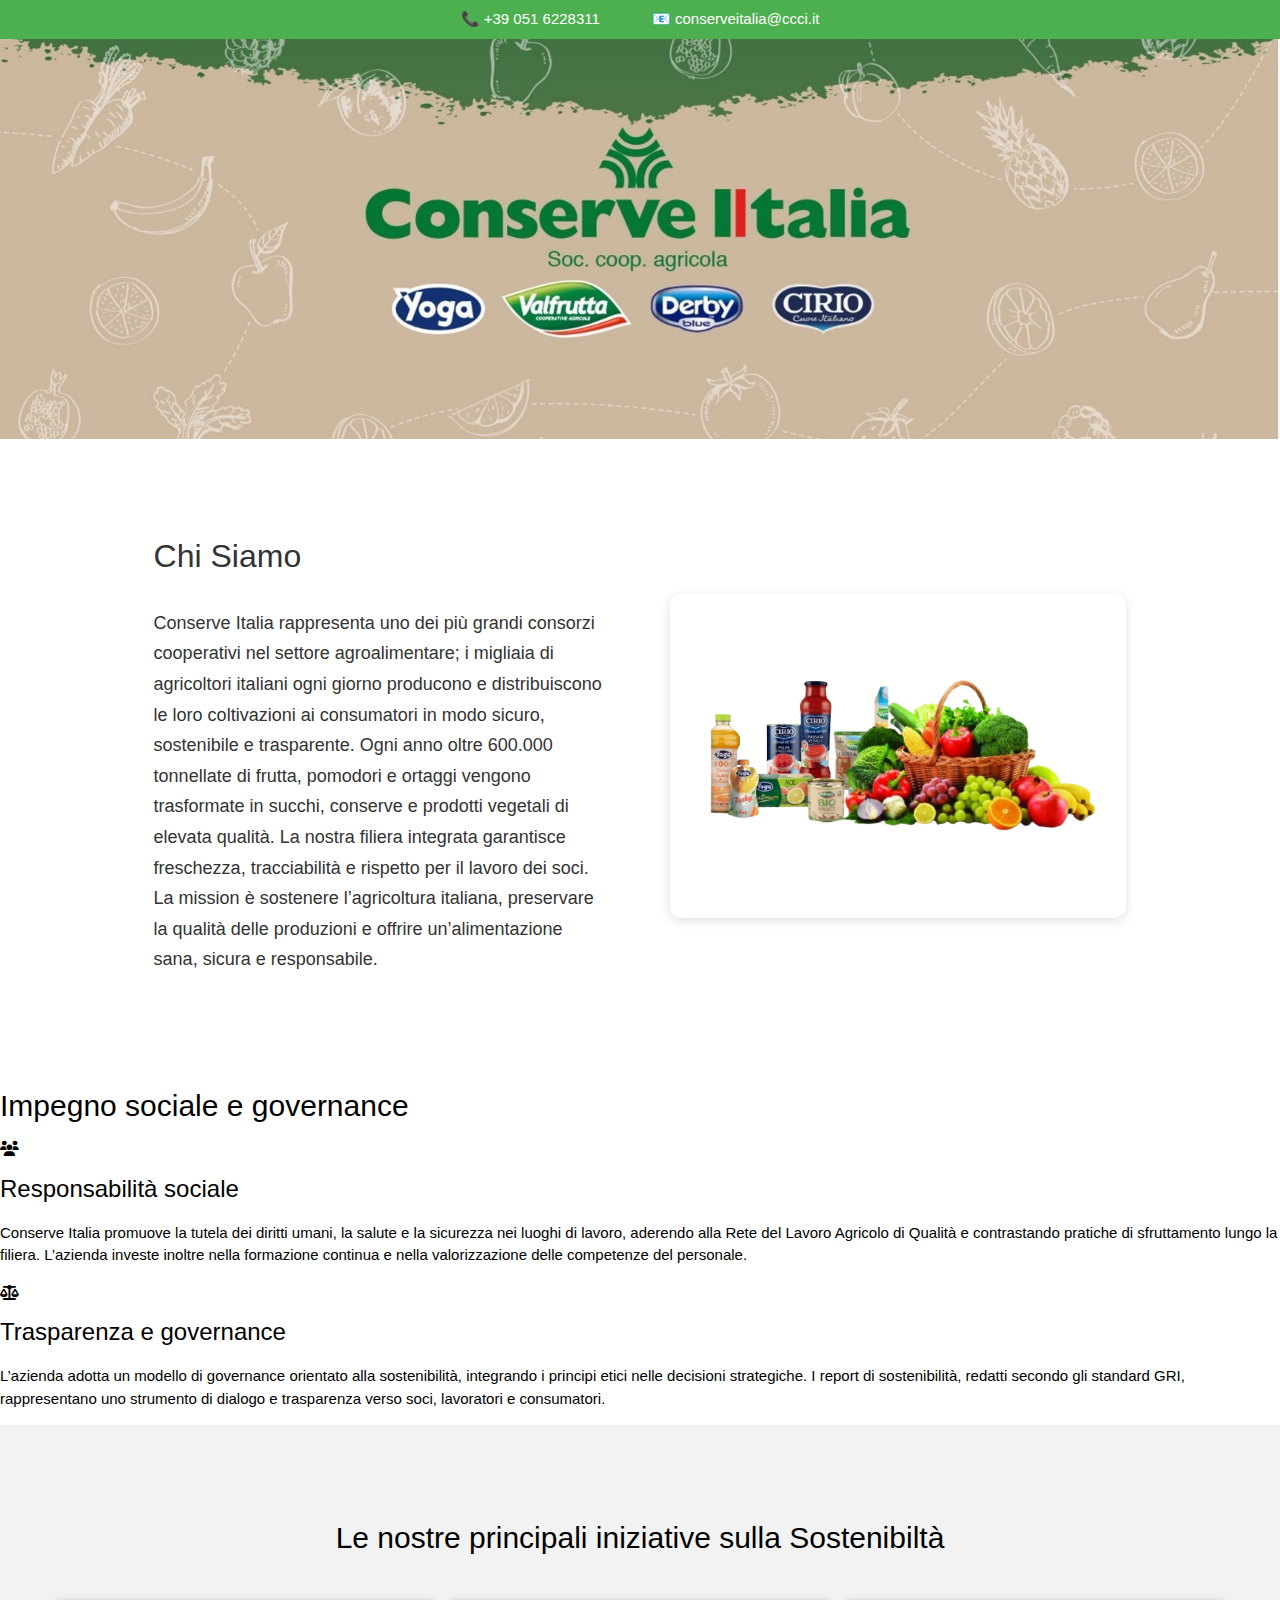
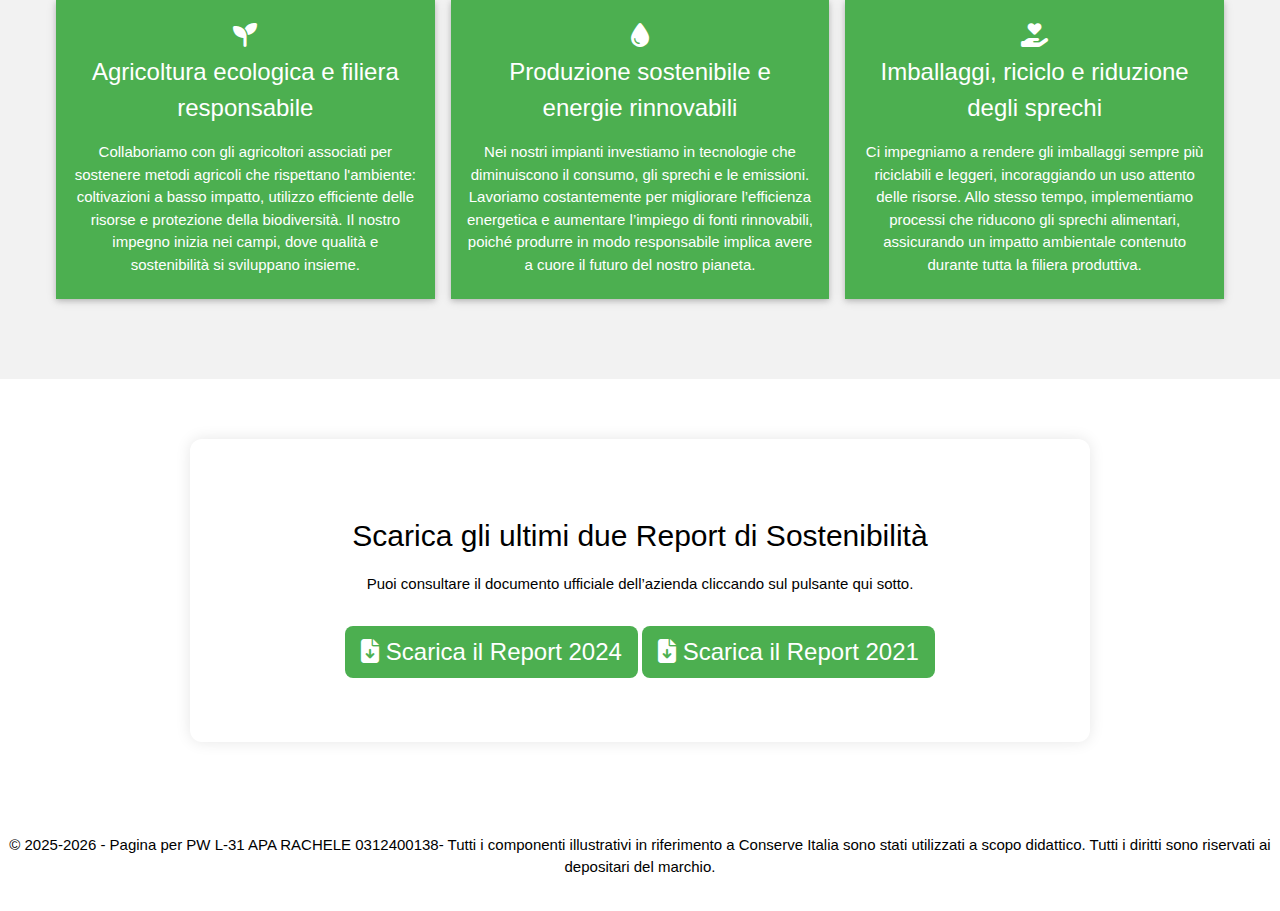
<file: index.html>
<!DOCTYPE html>
<html lang="it">
<head>
<link rel="stylesheet" href="personalizza.css">
<meta charset="UTF-8">
<title>PW-17 apa rachele</title>
<!-- Framework CSS w3.css per layout responsive-->
<link rel="stylesheet" href="https://www.w3schools.com/w3css/4/w3.css">
<!-- Libreria icone FontAwesome-->
<link rel="stylesheet" href="https://cdnjs.cloudflare.com/ajax/libs/font-awesome/6.5.0/css/all.min.css">
<style>
/* Font generale della pagina */
    body { font-family: Arial; }
/* stile base dell'header HERO */
    .hero {
        height: 300px;
        background: #f5f5f5;
        display: flex;
        justify-content: center;
        align-items: center;
/* Gestione dell'immagine interna */
    }
    .hero img {
        max-height: 260px;
        max-width: 100%;
        object-fit: contain;
    }
</style>
</head>
<body>
<!-- Barra superiore con contatti -->
<div class="w3-bar w3-green">
  <div style="display: flex; justify-content: center; gap: 20px;">
    <a class="w3-button">📞 +39 051 6228311</a>
    <a class="w3-button">📧 conserveitalia@ccci.it</a>
</div>
</div>

<!-- HERO FULLSCREEN con immagine di sfondo -->
<div class="hero" style="
    width:100%;
    height:400px;           /*altezza */
    background-image: url('sfondopagina.jpg');
    background-size: cover; /* L'immagine riempie tutta l'area */
    background-position: center;
    background-repeat: no-repeat;
">
</div>
<!-- SEZIONE DESCRIZIONE AZIENDA -->
<section class="about-container">
    <div class="about-left">
        <h2>Chi Siamo</h2>
        <p>
            Conserve Italia rappresenta uno dei più grandi consorzi cooperativi nel settore agroalimentare;
            i migliaia di agricoltori italiani ogni giorno producono e distribuiscono le loro coltivazioni
            ai consumatori in modo sicuro, sostenibile e trasparente. Ogni anno oltre 600.000 tonnellate
            di frutta, pomodori e ortaggi vengono trasformate in succhi, conserve e prodotti vegetali di
            elevata qualità. La nostra filiera integrata garantisce freschezza, tracciabilità e rispetto
            per il lavoro dei soci. La mission è sostenere l’agricoltura italiana, preservare la qualità
            delle produzioni e offrire un’alimentazione sana, sicura e responsabile.
        </p>
    </div>

<!-- Colonnad destra Immagine rappresentativa centrale-->
    <div class="about-right">
        <img src="trasparente.png" alt="Conserve Italia">
    </div>
</section>

<!-- SEZIONE IMPEGNO SOCIALE E GOVERNANCE -->
<section class="social-governance">
    <h2>Impegno sociale e governance</h2>

    <div class="social-cards">

        <!-- Card Impegno Sociale -->
        <div class="social-card">
            <i class="fa-solid fa-users"></i>
            <h3>Responsabilità sociale</h3>
            <p>
                Conserve Italia promuove la tutela dei diritti umani, la salute e la sicurezza nei luoghi di lavoro,
                aderendo alla Rete del Lavoro Agricolo di Qualità e contrastando pratiche di sfruttamento lungo la filiera.
                L’azienda investe inoltre nella formazione continua e nella valorizzazione delle competenze del personale.
            </p>
        </div>

        <!-- Card Governance -->
        <div class="social-card">
            <i class="fa-solid fa-scale-balanced"></i>
            <h3>Trasparenza e governance</h3>
            <p>
                L’azienda adotta un modello di governance orientato alla sostenibilità, integrando i principi etici
                nelle decisioni strategiche. I report di sostenibilità, redatti secondo gli standard GRI,
                rappresentano uno strumento di dialogo e trasparenza verso soci, lavoratori e consumatori.
            </p>
        </div>

    </div>
</section>


<!-- SEZIONE DESCRIZIONE PRINCIPALI INIZIATIVE SOSTENIBILITA IN CONTENITORE FULL REAL WIDTH-->
<div style="background:#f2f2f2; width:100vw; position:relative; left:50%; right:50%; margin-left:-50vw; margin-right:-50vw; padding:80px 20px;">

    <h2 class="w3-center" style="margin-bottom:40px;">Le nostre principali iniziative sulla Sostenibiltà</h2>

    <div class="w3-row-padding w3-center" style="max-width:1200px; margin:auto;">

<!-- Card: Agricoltura ecologica-->
        <div class="w3-third">
            <div class="w3-card w3-padding w3-green">
                <h3><i class="fa-solid fa-seedling"></i><br>Agricoltura ecologica e filiera responsabile</h3>
                <p>Collaboriamo con gli agricoltori associati per sostenere metodi agricoli che rispettano l'ambiente: coltivazioni a basso impatto, utilizzo efficiente delle risorse e protezione della biodiversità. Il nostro impegno inizia nei campi, dove qualità e sostenibilità si sviluppano insieme.</p>
            </div>
        </div>

<!-- Card : Produzione sostenibile-->
        <div class="w3-third">
            <div class="w3-card w3-padding w3-green">
                <h3><i class="fa-solid fa-droplet"></i><br> Produzione sostenibile e energie rinnovabili</h3>
                <p>Nei nostri impianti investiamo in tecnologie che diminuiscono il consumo, gli sprechi e le emissioni. Lavoriamo costantemente per migliorare l’efficienza energetica e aumentare l’impiego di fonti rinnovabili, poiché produrre in modo responsabile implica avere a cuore il futuro del nostro pianeta.</p>
            </div>
        </div>

<!-- Card : imballaggi e riciclo-->
        <div class="w3-third">
            <div class="w3-card w3-padding w3-green">
                <h3><i class="fa-solid fa-hand-holding-heart"></i><br>Imballaggi, riciclo e riduzione degli sprechi</h3>
                <p>Ci impegniamo a rendere gli imballaggi sempre più riciclabili e leggeri, incoraggiando un uso attento delle risorse. Allo stesso tempo, implementiamo processi che riducono gli sprechi alimentari, assicurando un impatto ambientale contenuto durante tutta la filiera produttiva.</p>
            </div>
        </div>

    </div>

</div>
</div>

<!-- Sezione Report in contenitore con pulsanti -->
<div class="w3-container w3-padding-64 w3-center" style="background:#ffffff; border-radius:12px; margin:60px auto; max-width:900px; box-shadow:0 0 15px rgba(0,0,0,0.1);">

    <h2>Scarica gli ultimi due Report di Sostenibilità</h2>
    <p style="margin-bottom:30px;">
        Puoi consultare il documento ufficiale dell’azienda cliccando sul pulsante qui sotto.
    </p>
    <!-- Pulsante report 2024 con downlaod riferimento Github-->
    <a href="https://raw.githubusercontent.com/aparachele-lab/Sviluppo-di-una-pagina-web-per-il-download-dei-report-di-sostenibilit-per-azienda-settore-primario/e0addbe8dbf5185ee82674fabd90ffb55eaec6d3/Report_Sostenibilita%CC%80_2024_06.pdf"
   download="Report_Sostenibilita_2024.pdf"
   class="w3-button w3-green w3-xlarge w3-round-large">
    <i class="fa-solid fa-file-arrow-down"></i> Scarica il Report 2024
    </a>

  <!--Pulsante report 2021 con download riferimento Github -->
  <a href="https://raw.githubusercontent.com/aparachele-lab/Sviluppo-di-una-pagina-web-per-il-download-dei-report-di-sostenibilit-per-azienda-settore-primario/e0addbe8dbf5185ee82674fabd90ffb55eaec6d3/Report_Sostenibilit%C3%A0_2021_10.pdf"
  download="Report_Sostenibilita_2021.pdf"
  class="w3-button w3-green w3-xlarge w3-round-large">
  <i class="fa-solid fa-file-arrow-down"></i> Scarica il Report 2021
    </a>
</div>
<!-- Footer conclusivo -->
<footer class="w3-center w3-padding-32">
    © 2025-2026 - Pagina per PW L-31 APA RACHELE 0312400138- Tutti i componenti illustrativi in riferimento a Conserve Italia sono stati utilizzati a scopo didattico. Tutti i diritti sono riservati ai depositari del marchio.
</footer>

</body>
</html>
</file>
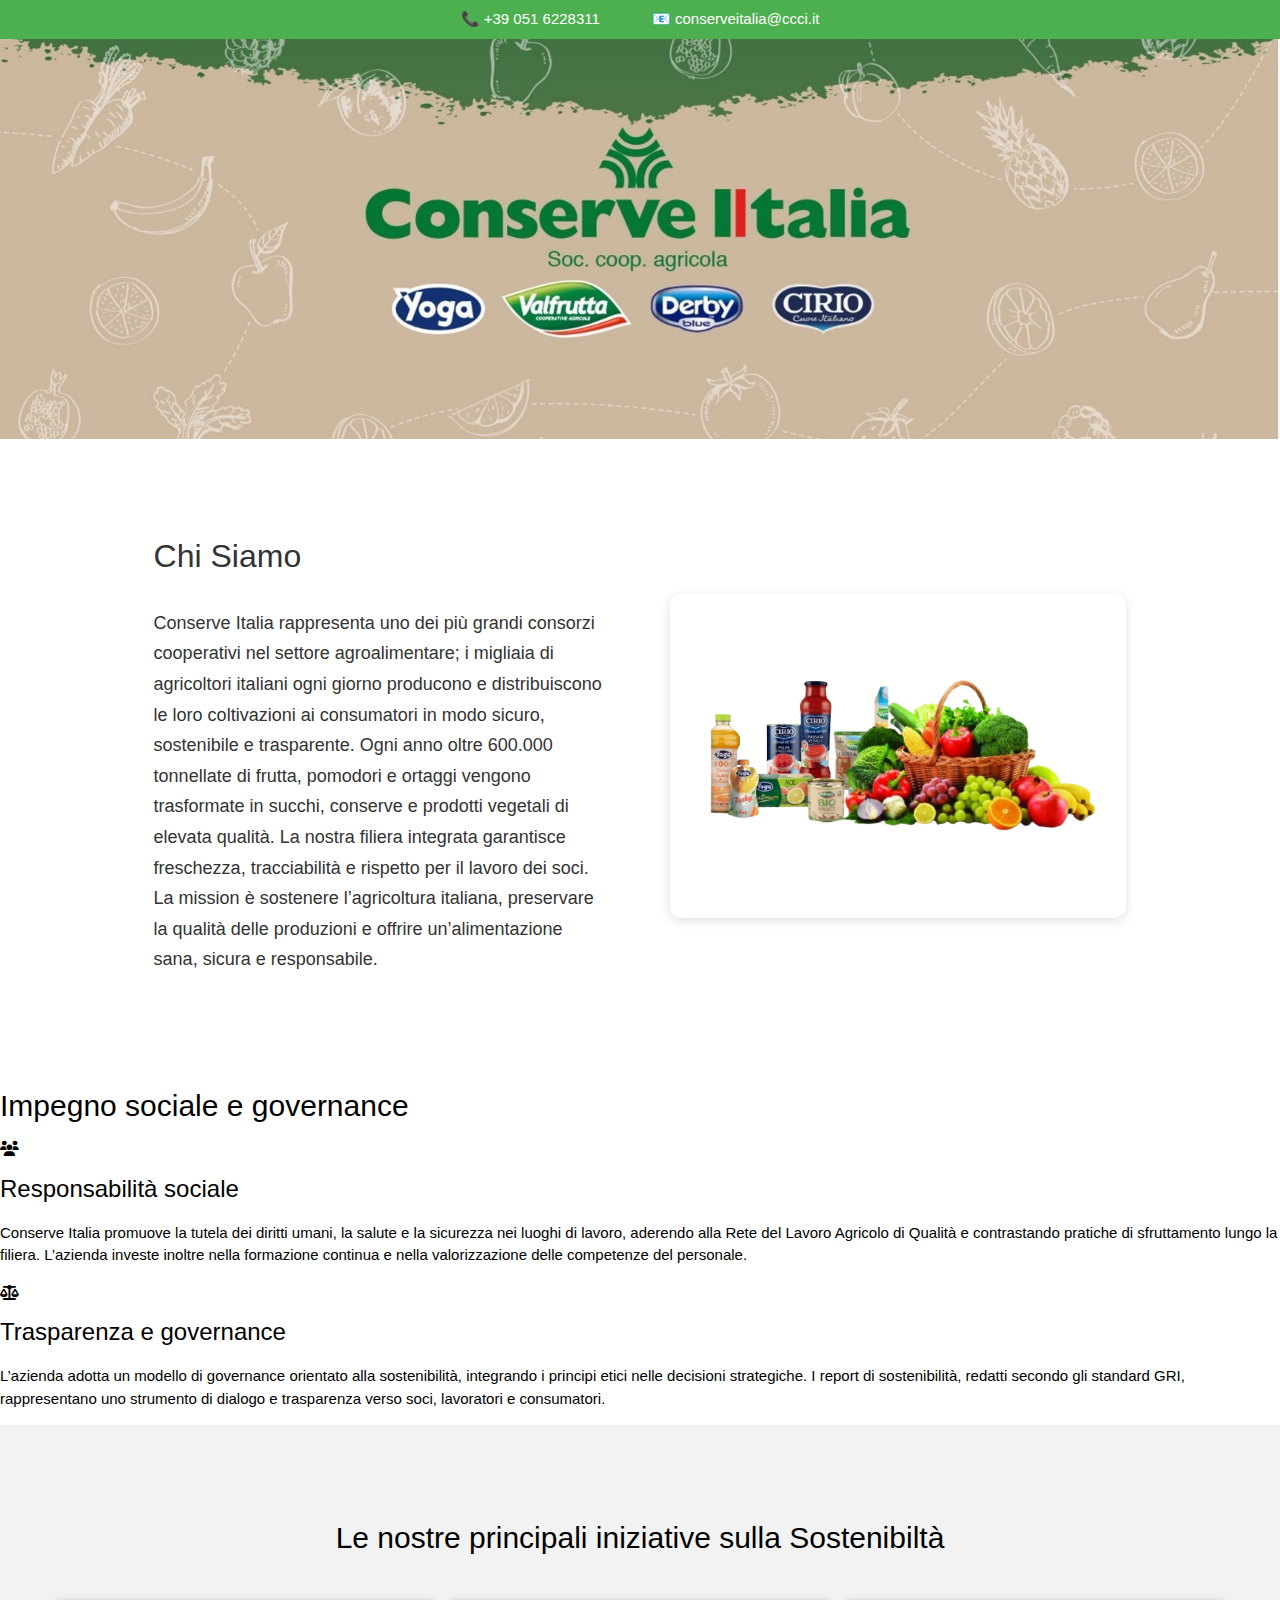
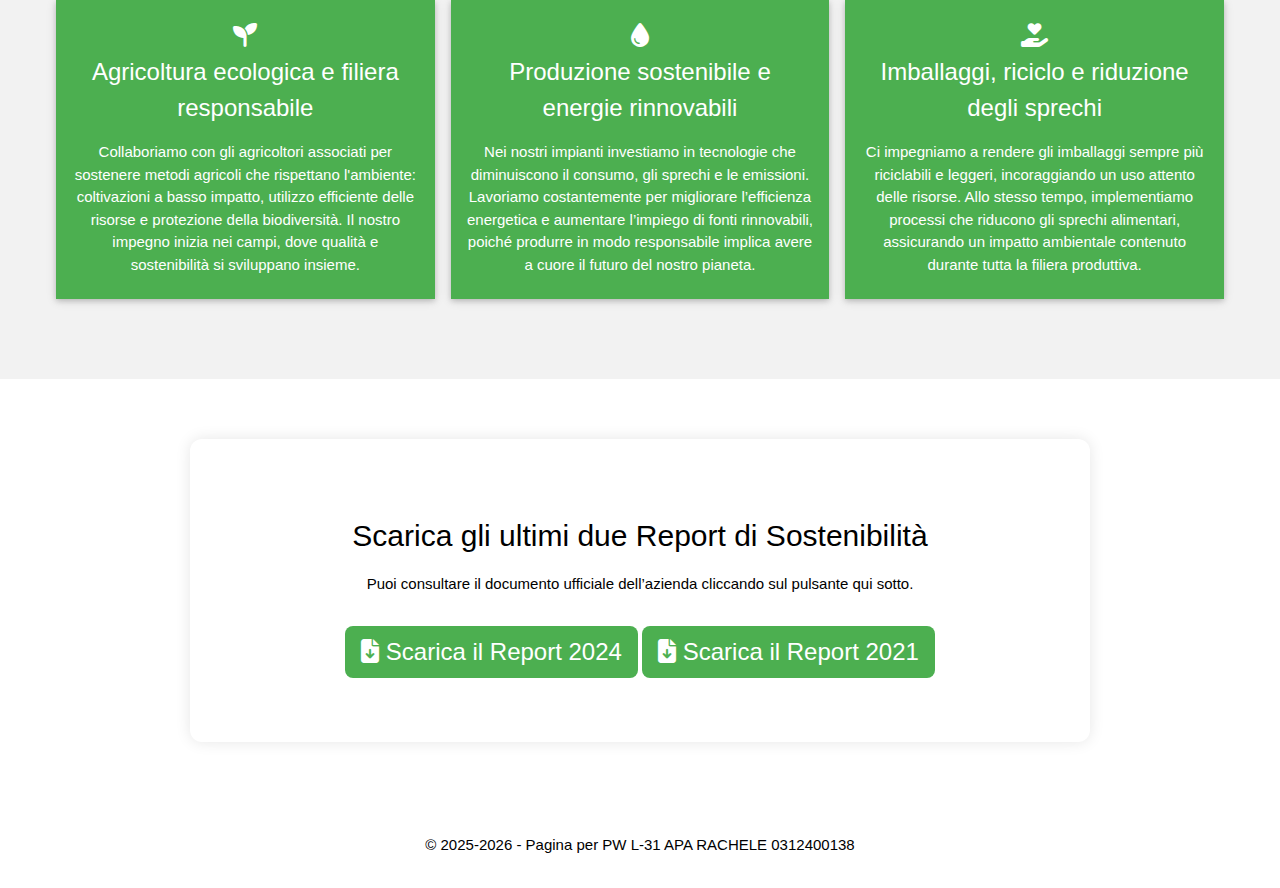
<file: pagina_web.html>
<!DOCTYPE html>
<html lang="it">
<head>
<link rel="stylesheet" href="personalizza.css">
<meta charset="UTF-8">
<title>PW-17 apa rachele</title>
<!-- Framework CSS w3.css per layout responsive-->
<link rel="stylesheet" href="https://www.w3schools.com/w3css/4/w3.css">
<!-- Libreria icone FontAwesome-->
<link rel="stylesheet" href="https://cdnjs.cloudflare.com/ajax/libs/font-awesome/6.5.0/css/all.min.css">
<style>
/* Font generale della pagina */
    body { font-family: Arial; }
/* stile base dell'header HERO */
    .hero {
        height: 300px;
        background: #f5f5f5;
        display: flex;
        justify-content: center;
        align-items: center;
/* Gestione dell'immagine interna */
    }
    .hero img {
        max-height: 260px;
        max-width: 100%;
        object-fit: contain;
    }
</style>
</head>
<body>
<!-- Barra superiore con contatti -->
<div class="w3-bar w3-green">
  <div style="display: flex; justify-content: center; gap: 20px;">
    <a class="w3-button">📞 +39 051 6228311</a>
    <a class="w3-button">📧 conserveitalia@ccci.it</a>
</div>
</div>

<!-- HERO FULLSCREEN con immagine di sfondo -->
<div class="hero" style="
    width:100%;
    height:400px;           /*altezza */
    background-image: url('sfondopagina.jpg');
    background-size: cover; /* L'immagine riempie tutta l'area */
    background-position: center;
    background-repeat: no-repeat;
">
</div>
<!-- SEZIONE DESCRIZIONE AZIENDA -->
<section class="about-container">
    <div class="about-left">
        <h2>Chi Siamo</h2>
        <p>
            Conserve Italia rappresenta uno dei più grandi consorzi cooperativi nel settore agroalimentare;
            i migliaia di agricoltori italiani ogni giorno producono e distribuiscono le loro coltivazioni
            ai consumatori in modo sicuro, sostenibile e trasparente. Ogni anno oltre 600.000 tonnellate
            di frutta, pomodori e ortaggi vengono trasformate in succhi, conserve e prodotti vegetali di
            elevata qualità. La nostra filiera integrata garantisce freschezza, tracciabilità e rispetto
            per il lavoro dei soci. La mission è sostenere l’agricoltura italiana, preservare la qualità
            delle produzioni e offrire un’alimentazione sana, sicura e responsabile.
        </p>
    </div>

<!-- Colonnad destra Immagine rappresentativa centrale-->
    <div class="about-right">
        <img src="trasparente.png" alt="Conserve Italia">
    </div>
</section>

<!-- SEZIONE IMPEGNO SOCIALE E GOVERNANCE -->
<section class="social-governance">
    <h2>Impegno sociale e governance</h2>

    <div class="social-cards">

        <!-- Card Impegno Sociale -->
        <div class="social-card">
            <i class="fa-solid fa-users"></i>
            <h3>Responsabilità sociale</h3>
            <p>
                Conserve Italia promuove la tutela dei diritti umani, la salute e la sicurezza nei luoghi di lavoro,
                aderendo alla Rete del Lavoro Agricolo di Qualità e contrastando pratiche di sfruttamento lungo la filiera.
                L’azienda investe inoltre nella formazione continua e nella valorizzazione delle competenze del personale.
            </p>
        </div>

        <!-- Card Governance -->
        <div class="social-card">
            <i class="fa-solid fa-scale-balanced"></i>
            <h3>Trasparenza e governance</h3>
            <p>
                L’azienda adotta un modello di governance orientato alla sostenibilità, integrando i principi etici
                nelle decisioni strategiche. I report di sostenibilità, redatti secondo gli standard GRI,
                rappresentano uno strumento di dialogo e trasparenza verso soci, lavoratori e consumatori.
            </p>
        </div>

    </div>
</section>


<!-- SEZIONE DESCRIZIONE PRINCIPALI INIZIATIVE SOSTENIBILITA IN CONTENITORE FULL REAL WIDTH-->
<div style="background:#f2f2f2; width:100vw; position:relative; left:50%; right:50%; margin-left:-50vw; margin-right:-50vw; padding:80px 20px;">

    <h2 class="w3-center" style="margin-bottom:40px;">Le nostre principali iniziative sulla Sostenibiltà</h2>

    <div class="w3-row-padding w3-center" style="max-width:1200px; margin:auto;">

<!-- Card: Agricoltura ecologica-->
        <div class="w3-third">
            <div class="w3-card w3-padding w3-green">
                <h3><i class="fa-solid fa-seedling"></i><br>Agricoltura ecologica e filiera responsabile</h3>
                <p>Collaboriamo con gli agricoltori associati per sostenere metodi agricoli che rispettano l'ambiente: coltivazioni a basso impatto, utilizzo efficiente delle risorse e protezione della biodiversità. Il nostro impegno inizia nei campi, dove qualità e sostenibilità si sviluppano insieme.</p>
            </div>
        </div>

<!-- Card : Produzione sostenibile-->
        <div class="w3-third">
            <div class="w3-card w3-padding w3-green">
                <h3><i class="fa-solid fa-droplet"></i><br> Produzione sostenibile e energie rinnovabili</h3>
                <p>Nei nostri impianti investiamo in tecnologie che diminuiscono il consumo, gli sprechi e le emissioni. Lavoriamo costantemente per migliorare l’efficienza energetica e aumentare l’impiego di fonti rinnovabili, poiché produrre in modo responsabile implica avere a cuore il futuro del nostro pianeta.</p>
            </div>
        </div>

<!-- Card : imballaggi e riciclo-->
        <div class="w3-third">
            <div class="w3-card w3-padding w3-green">
                <h3><i class="fa-solid fa-hand-holding-heart"></i><br>Imballaggi, riciclo e riduzione degli sprechi</h3>
                <p>Ci impegniamo a rendere gli imballaggi sempre più riciclabili e leggeri, incoraggiando un uso attento delle risorse. Allo stesso tempo, implementiamo processi che riducono gli sprechi alimentari, assicurando un impatto ambientale contenuto durante tutta la filiera produttiva.</p>
            </div>
        </div>

    </div>

</div>
</div>

<!-- Sezione Report in contenitore con pulsanti -->
<div class="w3-container w3-padding-64 w3-center" style="background:#ffffff; border-radius:12px; margin:60px auto; max-width:900px; box-shadow:0 0 15px rgba(0,0,0,0.1);">

    <h2>Scarica gli ultimi due Report di Sostenibilità</h2>
    <p style="margin-bottom:30px;">
        Puoi consultare il documento ufficiale dell’azienda cliccando sul pulsante qui sotto.
    </p>
    <!-- Pulsante report 2024 con downlaod riferimento Github-->
    <a href="https://raw.githubusercontent.com/aparachele-lab/Sviluppo-di-una-pagina-web-per-il-download-dei-report-di-sostenibilit-per-azienda-settore-primario/e0addbe8dbf5185ee82674fabd90ffb55eaec6d3/Report_Sostenibilita%CC%80_2024_06.pdf"
   download="Report_Sostenibilita_2024.pdf"
   class="w3-button w3-green w3-xlarge w3-round-large">
    <i class="fa-solid fa-file-arrow-down"></i> Scarica il Report 2024
    </a>

  <!--Pulsante report 2021 con download riferimento Github -->
  <a href="https://raw.githubusercontent.com/aparachele-lab/Sviluppo-di-una-pagina-web-per-il-download-dei-report-di-sostenibilit-per-azienda-settore-primario/e0addbe8dbf5185ee82674fabd90ffb55eaec6d3/Report_Sostenibilit%C3%A0_2021_10.pdf"
  download="Report_Sostenibilita_2021.pdf"
  class="w3-button w3-green w3-xlarge w3-round-large">
  <i class="fa-solid fa-file-arrow-down"></i> Scarica il Report 2021
    </a>
</div>
<!-- Footer conclusivo -->
<footer class="w3-center w3-padding-32">
    © 2025-2026 - Pagina per PW L-31 APA RACHELE 0312400138
</footer>

</body>
</html>
</file>
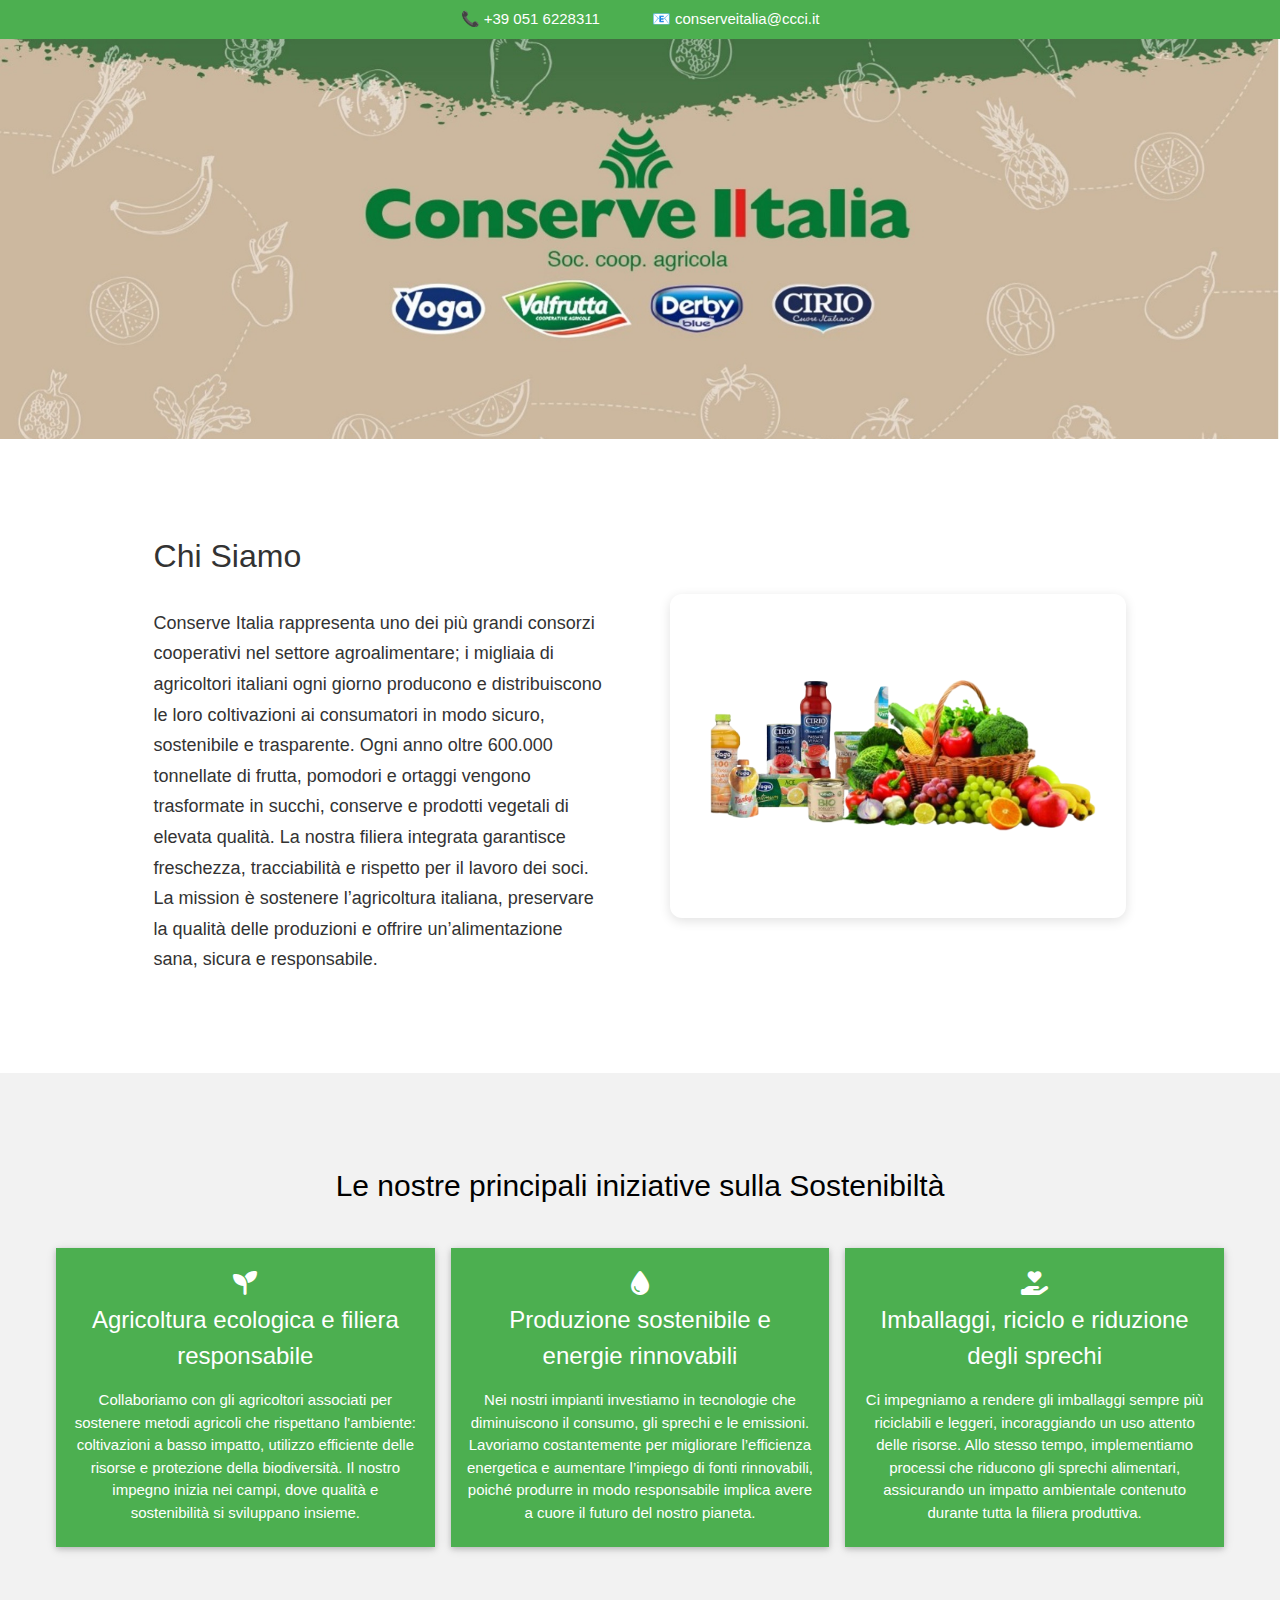
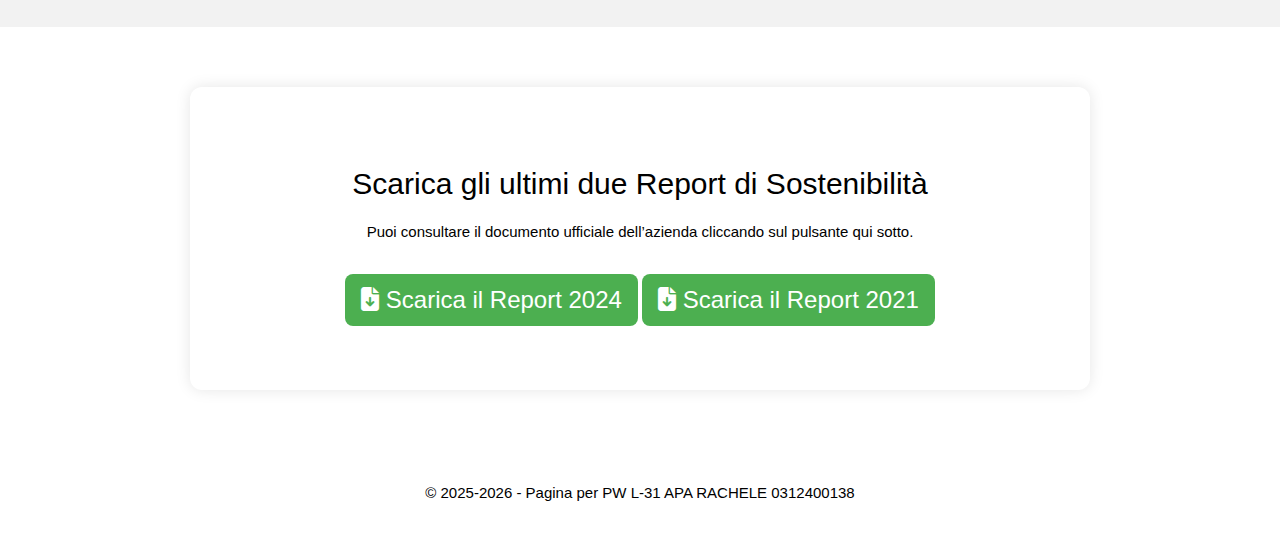
<file: prova_sito.html>
<!DOCTYPE html>
<html lang="it">
<head>
<link rel="stylesheet" href="personalizza.css">
<meta charset="UTF-8">
<title>PW-17 apa rachele</title>
<link rel="stylesheet" href="https://www.w3schools.com/w3css/4/w3.css">
<link rel="stylesheet" href="https://cdnjs.cloudflare.com/ajax/libs/font-awesome/6.5.0/css/all.min.css">
<style>
    body { font-family: Arial; }
    .hero {
        height: 300px;
        background: #f5f5f5;
        display: flex;
        justify-content: center;
        align-items: center;
    }
    .hero img {
        max-height: 260px;
        max-width: 100%;
        object-fit: contain;
    }
</style>
</head>
<body>
<!-- Navbar -->
<div class="w3-bar w3-green">
  <div style="display: flex; justify-content: center; gap: 20px;">
    <a class="w3-button">📞 +39 051 6228311</a>
    <a class="w3-button">📧 conserveitalia@ccci.it</a>
</div>
</div>

<!-- HERO FULLSCREEN -->
<div class="hero" style="
    width:100%;
    height:400px;           /* CAMBIA qui l’altezza come vuoi */
    background-image: url('sfondopagina.jpg');
    background-size: cover; /* L'immagine riempie tutta l'area */
    background-position: center;
    background-repeat: no-repeat;
">
</div>
<!-- Bottone Learn -->
<!-- SEZIONE DESCRIZIONE AZIENDA -->
<section class="about-container">
    <div class="about-left">
        <h2>Chi Siamo</h2>
        <p>
            Conserve Italia rappresenta uno dei più grandi consorzi cooperativi nel settore agroalimentare;
            i migliaia di agricoltori italiani ogni giorno producono e distribuiscono le loro coltivazioni
            ai consumatori in modo sicuro, sostenibile e trasparente. Ogni anno oltre 600.000 tonnellate
            di frutta, pomodori e ortaggi vengono trasformate in succhi, conserve e prodotti vegetali di
            elevata qualità. La nostra filiera integrata garantisce freschezza, tracciabilità e rispetto
            per il lavoro dei soci. La mission è sostenere l’agricoltura italiana, preservare la qualità
            delle produzioni e offrire un’alimentazione sana, sicura e responsabile.
        </p>
    </div>

    <div class="about-right">
        <img src="trasparente.png" alt="Conserve Italia">
    </div>
</section>

<!-- SEZIONE INIZIATIVE IN CONTENITORE -->
<!-- SEZIONE INIZIATIVE FULL REAL WIDTH -->
<div style="background:#f2f2f2; width:100vw; position:relative; left:50%; right:50%; margin-left:-50vw; margin-right:-50vw; padding:80px 20px;">

    <h2 class="w3-center" style="margin-bottom:40px;">Le nostre principali iniziative sulla Sostenibiltà</h2>

    <div class="w3-row-padding w3-center" style="max-width:1200px; margin:auto;">

        <div class="w3-third">
            <div class="w3-card w3-padding w3-green">
                <h3><i class="fa-solid fa-seedling"></i><br>Agricoltura ecologica e filiera responsabile</h3>
                <p>Collaboriamo con gli agricoltori associati per sostenere metodi agricoli che rispettano l'ambiente: coltivazioni a basso impatto, utilizzo efficiente delle risorse e protezione della biodiversità. Il nostro impegno inizia nei campi, dove qualità e sostenibilità si sviluppano insieme.</p>
            </div>
        </div>

        <div class="w3-third">
            <div class="w3-card w3-padding w3-green">
                <h3><i class="fa-solid fa-droplet"></i><br> Produzione sostenibile e energie rinnovabili</h3>
                <p>Nei nostri impianti investiamo in tecnologie che diminuiscono il consumo, gli sprechi e le emissioni. Lavoriamo costantemente per migliorare l’efficienza energetica e aumentare l’impiego di fonti rinnovabili, poiché produrre in modo responsabile implica avere a cuore il futuro del nostro pianeta.</p>
            </div>
        </div>

        <div class="w3-third">
            <div class="w3-card w3-padding w3-green">
                <h3><i class="fa-solid fa-hand-holding-heart"></i><br>Imballaggi, riciclo e riduzione degli sprechi</h3>
                <p>Ci impegniamo a rendere gli imballaggi sempre più riciclabili e leggeri, incoraggiando un uso attento delle risorse. Allo stesso tempo, implementiamo processi che riducono gli sprechi alimentari, assicurando un impatto ambientale contenuto durante tutta la filiera produttiva.</p>
            </div>
        </div>

    </div>

</div>
</div>

<!-- Sezione Report -->
<!-- SEZIONE REPORT IN CONTENITORE -->
<div class="w3-container w3-padding-64 w3-center" style="background:#ffffff; border-radius:12px; margin:60px auto; max-width:900px; box-shadow:0 0 15px rgba(0,0,0,0.1);">

    <h2>Scarica gli ultimi due Report di Sostenibilità</h2>
    <p style="margin-bottom:30px;">
        Puoi consultare il documento ufficiale dell’azienda cliccando sul pulsante qui sotto.
    </p>

    <button class="w3-button w3-green w3-xlarge w3-round-large">
        <i class="fa-solid fa-file-arrow-down"></i> Scarica il Report 2024
    </button>
    <button class="w3-button w3-green w3-xlarge w3-round-large">
        <i class="fa-solid fa-file-arrow-down"></i> Scarica il Report 2021
    </button>
</div>
<!-- Footer -->
<footer class="w3-center w3-padding-32">
    © 2025-2026 - Pagina per PW L-31 APA RACHELE 0312400138
</footer>

</body>
</html>
</file>
<file: personalizza.css>
.about-container {
    display: flex;
    align-items: center;
    justify-content: center;
    gap: 60px;
    padding: 80px 12%;
    background-color: #ffffff;
}

.about-left {
    flex: 1;
    font-size: 18px;
    line-height: 1.7;
    color: #333;
}

.about-left h2 {
    text-align: left;
    font-size: 32px;
    margin-bottom: 25px;
}

.about-right {
    flex: 1;
    display: flex;
    justify-content: center;
}

.about-right img {
    max-width: 100%;
    height: auto;
    border-radius: 12px;
    box-shadow: 0px 3px 12px rgba(0,0,0,0.12);
}
</file>
